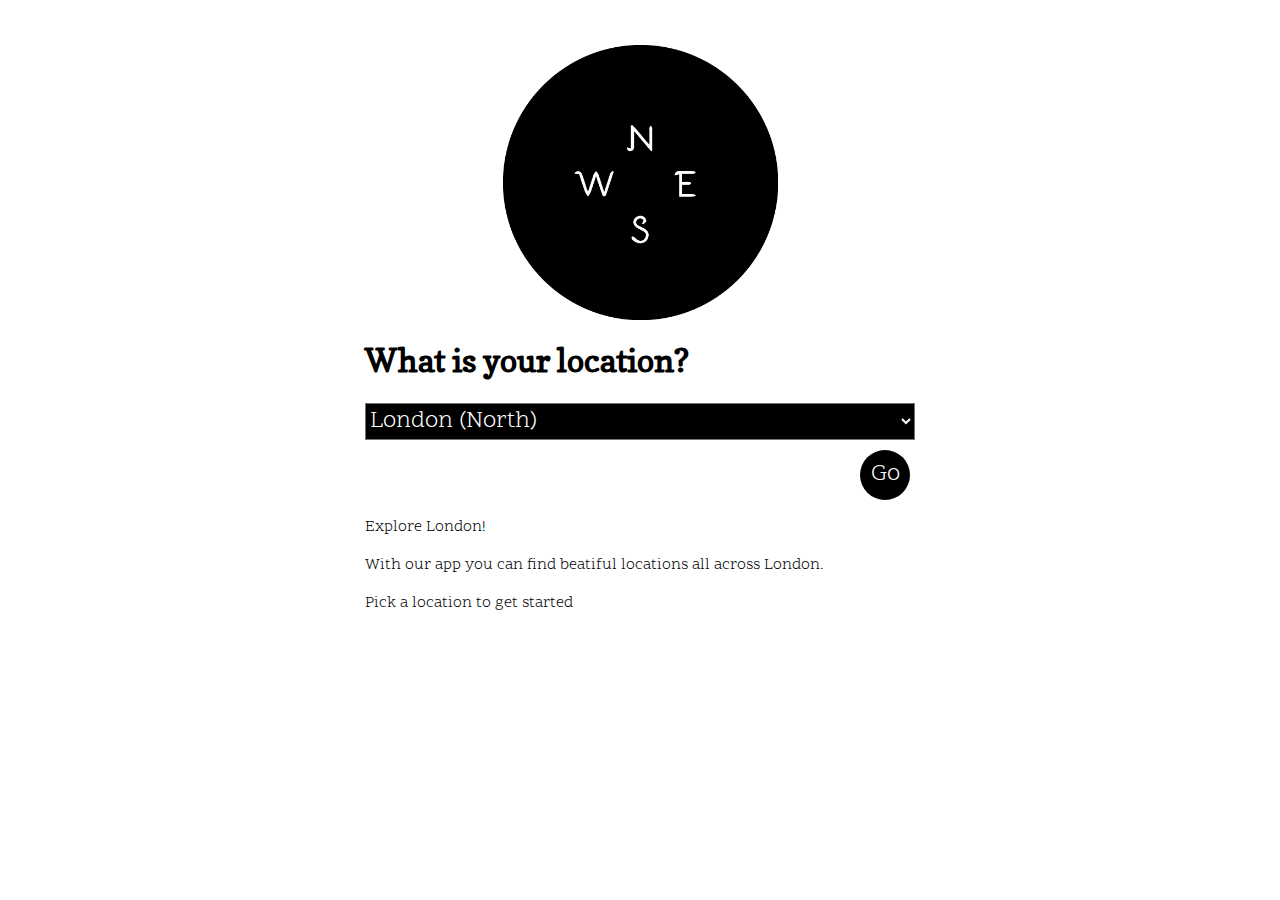
<file: Filtr findr app v0.1/index.html>
<!doctype html>
<html class="no-js" lang="">

<head>
    <meta charset="utf-8">
    <meta http-equiv="x-ua-compatible" content="ie=edge">
    <title></title>
    <meta name="description" content="">
    <meta name="viewport" content="width=device-width, initial-scale=1">

    <link rel="apple-touch-icon" href="apple-touch-icon.png">
    <!-- Place favicon.ico in the root directory -->

    <link rel="stylesheet" href="css/normalize.css">
    <link rel="stylesheet" href="css/main.css">
    <script src="js/vendor/modernizr-2.8.3.min.js"></script>
    <link href="https://fonts.googleapis.com/css?family=Copse|Scope+One" rel="stylesheet">
</head>

<body>
    <!--[if lt IE 8]>
            <p class="browserupgrade">You are using an <strong>outdated</strong> browser. Please <a href="http://browsehappy.com/">upgrade your browser</a> to improve your experience.</p>
        <![endif]-->

    <!-- CONTENT -->

    <!--HOME-->
    <section id="home">

        <img id="sitelogo" src="img/sitelogo.png">

        <h1>What is your location?</h1>

        <select>
            <option value="LondonNorth">London (North)</option>
            <option value="LondonSouth">London (South)</option>
            <option value="LondonEast">London (East)</option>
            <option value="LondonWest">London (West)</option>
        </select>

        <button>Go</button>

        <p>Explore London!</p>
        <p>With our app you can find beatiful locations all across London.</p>
        <p>Pick a location to get started</p>

    </section>

    <!--Results-->
    <section id="results">
        <a class="back button">Back</a>
        <h1>Id like to find a spot with a great view</h1>
        <p>There are 2 good spots in your area</p>
        <ol>
            <li id="ListItem1">
                <img src="img/gpark.jpg">
                <h2>Greenwich park</h2>
                <p>A public spot with some nice scenery</p>
            </li>

            <li>
                <img src="img/gpenin.jpeg">
                <h2>Greenwich peninsula</h2>
                <p>A public spot home to the O2 Arena and Ravensbourne</p>
            </li>
        </ol>
    </section>

    <!--DETAILS-->

    <section id="details">

        <a class="back button details">Back</a>
        <img src="img/gpark.jpg">
        <h2>Greenwich park</h2>
        <p>A public spot with some nice scenery</p>
        <a class="more info">More information</a>

    </section>



    <script src="https://code.jquery.com/jquery-1.12.0.min.js"></script>
    <script>
        window.jQuery || document.write('<script src="js/vendor/jquery-1.12.0.min.js"><\/script>')
    </script>
    <script src="js/plugins.js"></script>
    <script src="js/main.js"></script>

    <!-- Google Analytics: change UA-XXXXX-X to be your site's ID. -->
    <script>
        (function (b, o, i, l, e, r) {
            b.GoogleAnalyticsObject = l;
            b[l] || (b[l] =
                function () {
                    (b[l].q = b[l].q || []).push(arguments)
                });
            b[l].l = +new Date;
            e = o.createElement(i);
            r = o.getElementsByTagName(i)[0];
            e.src = 'https://www.google-analytics.com/analytics.js';
            r.parentNode.insertBefore(e, r)
        }(window, document, 'script', 'ga'));
        ga('create', 'UA-XXXXX-X', 'auto');
        ga('send', 'pageview');
    </script>
</body>

</html>
</file>
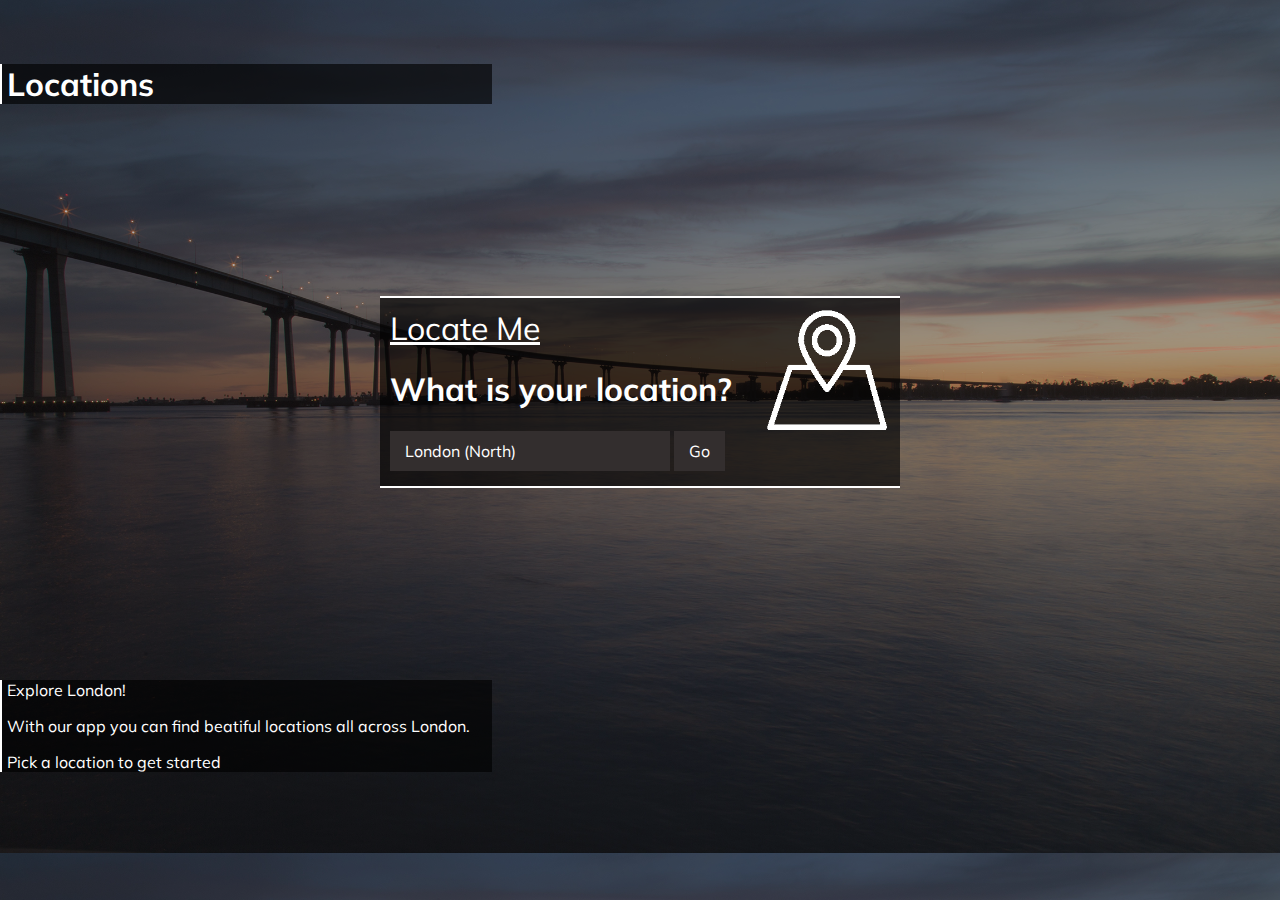
<file: filtr-findr app v2/index.html>
<!doctype html>
<html class="no-js" lang="">

<head>
    <meta charset="utf-8">
    <meta http-equiv="x-ua-compatible" content="ie=edge">
    <title></title>
    <meta name="description" content="">
    <meta name="viewport" content="width=device-width, initial-scale=1">

    <link rel="apple-touch-icon" href="apple-touch-icon.png">
    <!-- Place favicon.ico in the root directory -->

    <link rel="stylesheet" href="css/normalize.css">
    <link rel="stylesheet" href="css/main.css">
    <script src="js/vendor/modernizr-2.8.3.min.js"></script>
    <link href="https://fonts.googleapis.com/css?family=Montserrat|Muli" rel="stylesheet">
</head>

<body>
    <!--[if lt IE 8]>
            <p class="browserupgrade">You are using an <strong>outdated</strong> browser. Please <a href="http://browsehappy.com/">upgrade your browser</a> to improve your experience.</p>
        <![endif]-->

    <!-- CONTENT -->

    <!--HOME-->
    
    <section id="home">
       
         <h1 id="pageTitle">Locations</h1>
          
         <div id="homeButton">
           
             <a href="geolocate link goes here" id="linkText"> Locate Me</a>
            <img id="locateIcon" src="img/locateMe.png">
           
           
         <div id="selectLocation">
               
            <h1 class="buttonText">What is your location?</h1>

            <select>
                <option value="LondonNorth">London (North)</option>
                <option value="LondonSouth">London (South)</option>
                <option value="LondonEast">London (East)</option>
                <option value="LondonWest">London (West)</option>
            </select>

            <button>Go</button>
           
           </div>
        </div>
        
        <div id="appDescription">
        
            <p class="descriptionText">Explore London!</p>
            <p class="descriptionText">With our app you can find beatiful locations all across London.</p>
            <p class="descriptionText">Pick a location to get started</p>
        
        </div>    
       </div>
        
    </section>

    

        <!-- 
        <section id="home">
        <img id="sitelogo" src="img/sitelogo.png">

        <h1>What is your location?</h1>

        <select>
            <option value="LondonNorth">London (North)</option>
            <option value="LondonSouth">London (South)</option>
            <option value="LondonEast">London (East)</option>
            <option value="LondonWest">London (West)</option>
        </select>

        <button>Go</button>

        <p>Explore London!</p>
        <p>With our app you can find beatiful locations all across London.</p>
        <p>Pick a location to get started</p>

    </section>
    
    -->

    <!--Results-->
    <section id="results">
        <a class="back button">Back</a>
        <h1>Id like to find a spot in South London</h1>
        <p>There are 2 good spots in your area</p>
        <ol>
            <li id="ListItem1">
                <img class="resultsImg" src="img/gpark.jpg">
                <h2 class="resultsDescription">Greenwich park</h2>
                <p class="resultsDescription">A public spot with some nice scenery</p>
            </li>

            <li id="ListItem2">
                <img class="resultsImg" src="img/gpenin.jpeg">
                <h2 class="resultsDescription">Greenwich peninsula</h2>
                <p class="resultsDescription">A public spot home to the O2 Arena and Ravensbourne</p>
            </li>
        </ol>
    </section>

    <!--DETAILS-->

    <section id="details">

        <a class="back button details">Back</a>
        <img src="img/gpark.jpg">
        <h2>Greenwich park</h2>
        <p>A public spot with some nice scenery</p>
        <a class="more info">More information</a>

    </section>



    <script src="https://code.jquery.com/jquery-1.12.0.min.js"></script>
    <script>
        window.jQuery || document.write('<script src="js/vendor/jquery-1.12.0.min.js"><\/script>')
    </script>
    <script src="js/plugins.js"></script>
    <script src="js/main.js"></script>

    <!-- Google Analytics: change UA-XXXXX-X to be your site's ID. -->
    <script>
        (function (b, o, i, l, e, r) {
            b.GoogleAnalyticsObject = l;
            b[l] || (b[l] =
                function () {
                    (b[l].q = b[l].q || []).push(arguments)
                });
            b[l].l = +new Date;
            e = o.createElement(i);
            r = o.getElementsByTagName(i)[0];
            e.src = 'https://www.google-analytics.com/analytics.js';
            r.parentNode.insertBefore(e, r)
        }(window, document, 'script', 'ga'));
        ga('create', 'UA-XXXXX-X', 'auto');
        ga('send', 'pageview');
    </script>
</body>

</html>
</file>
<file: Filtr findr app v0.1/css/main.css>
body {
    font-family: 'Scope One', serif;
    background-image: url("https://hd.unsplash.com/photo-1445824285584-336d1e77abbf");
    background-size: cover;
}

h1,
h2 {
    font-family: 'Copse', serif;
}

p {
    font-family: 'Scope One', serif;
}

section {
    background: rgba(255, 255, 255, 0.67);
    margin: 0 auto;
    max-width: 550px;
    padding: 15px;
    border-radius: 5px;
    margin-top: 10px;
}

img#sitelogo {
    width: 50%;
    margin: 0 auto;
    display: block;
    padding-top: 20px;
}

select,
button {
    width: 100%;
    background-color: black;
    color: white;
    font-size: 150%;
}

button {
    margin-top: 10px;
    border: none;
    height: 50px;
    width: 50px;
    border-radius: 50%;
    display: block;
    margin-left: 90%;
    margin-top: 10px;
}

#results,
#details {
    display: none;
}
</file>
<file: filtr-findr app v2/css/main.css>
/* 

h1,
h2 {
    font-family: 'Copse', serif;
}

p {
    font-family: 'Scope One', serif;
}

section {
    background: rgba(255, 255, 255, 0.67);
    margin: 0 auto;
    max-width: 550px;
    padding: 15px;
    border-radius: 5px;
    margin-top: 10px;
}

img#sitelogo {
    width: 50%;
    margin: 0 auto;
    display: block;
    padding-top: 20px;
}

select,
button {
    width: 100%;
    background-color: black;
    color: white;
    font-size: 150%;
}

button {
    margin-top: 10px;
    border: none;
    height: 50px;
    width: 50px;
    border-radius: 50%;
    display: block;
    margin-left: 90%;
    margin-top: 10px;
}

*/

body {
    font-family: 'Montserrat', sans-serif;
    font-family: 'Muli', sans-serif;
    background-image: url(../img/bg1.png);
    background-size: cover;
}

h1 {
    font-family: 'Muli', sans-serif;
    font-size: 2em;
    color: rgb(255, 255, 255);
}

ol {
    list-style-type:none;
    padding-left: 0px;
    overflow: auto;
}

li {
    overflow: auto;
    margin-bottom: 10px;
    margin-top: 30px;
    border-bottom: 2px solid rgba(255, 255, 255, 0.17);
    padding-bottom: 10px;
}

#results,
#details {
    display: none;
}


/*Header*/

#pageTitle{
    border-left: 2px solid white;
    color: white;
    width: 485px;
    margin-top: 5%;
    background-color: rgba(0, 0, 0, 0.64);
    padding-left: 5px;
    
}
    

/*Header end*/

/*Home Section*/
#homeButton{
    display: block;
    height: auto;
    width: 500px;
    position: relative;
    margin: 0 auto;
    margin-top: 15%;
    margin-bottom: 15%;
    padding: 10px;
    padding-bottom: 15px;
    border-bottom: 2px solid white;
    border-top: 2px solid white;
    background-color: rgba(0, 0, 0, 0.64);
    height: auto;
    }

a#linkText{
    font-family: 'Muli', sans-serif;
    font-size: 2em;
    color: rgb(255, 255, 255);
}
buttonText {
    
    display: block;
    width: 75%;
    position: relative;
    float: left;
    }




#locateIcon {
    height: auto;
    width: 25%;
    position: relative;
    float: right;
}

section#home{
    height: auto;
    
  }



#appDescription {
    border-left: 2px solid white;
    color: white;
    width: 485px;
    
    background-color: rgba(0, 0, 0, 0.64);
    padding-left: 5px;
    
    }

button, select {
    text-transform: none;
    padding: 10px 15px;
    cursor: pointer;
    color: #ffffff;
    border: 0;
    border-radius: 0;
    outline: 0;
    background: #332e2e;
    appearance: none;
    -webkit-appearance: none;
    -moz-appearance: none;
}

select {
    width: 280px;
}

/*Homesection end*/

/*Results Section*/

section#results{
    max-width: 500px;
    margin: 0 auto;
    background-color: rgba(0, 0, 0, 0.64);
    color: white;
    padding: 10px;
    border-top: 2px solid white;
    border-bottom: 2px solid white;
    margin-top: 5%;
    
}

resultsSection li{
    border-top: 2px solid white;
}

.resultsDescription {
    float: right;
    max-width: 220px;
    margin-top: 0;
}

.resultsImg {
    float: left;
}


/*End*/


.smallText{
    color: white;
    font-size: 1.5em;
    
}

.bigText {
    color: white;
    font-size: 2em
}

.darkBackground{
   
    
}
</file>
